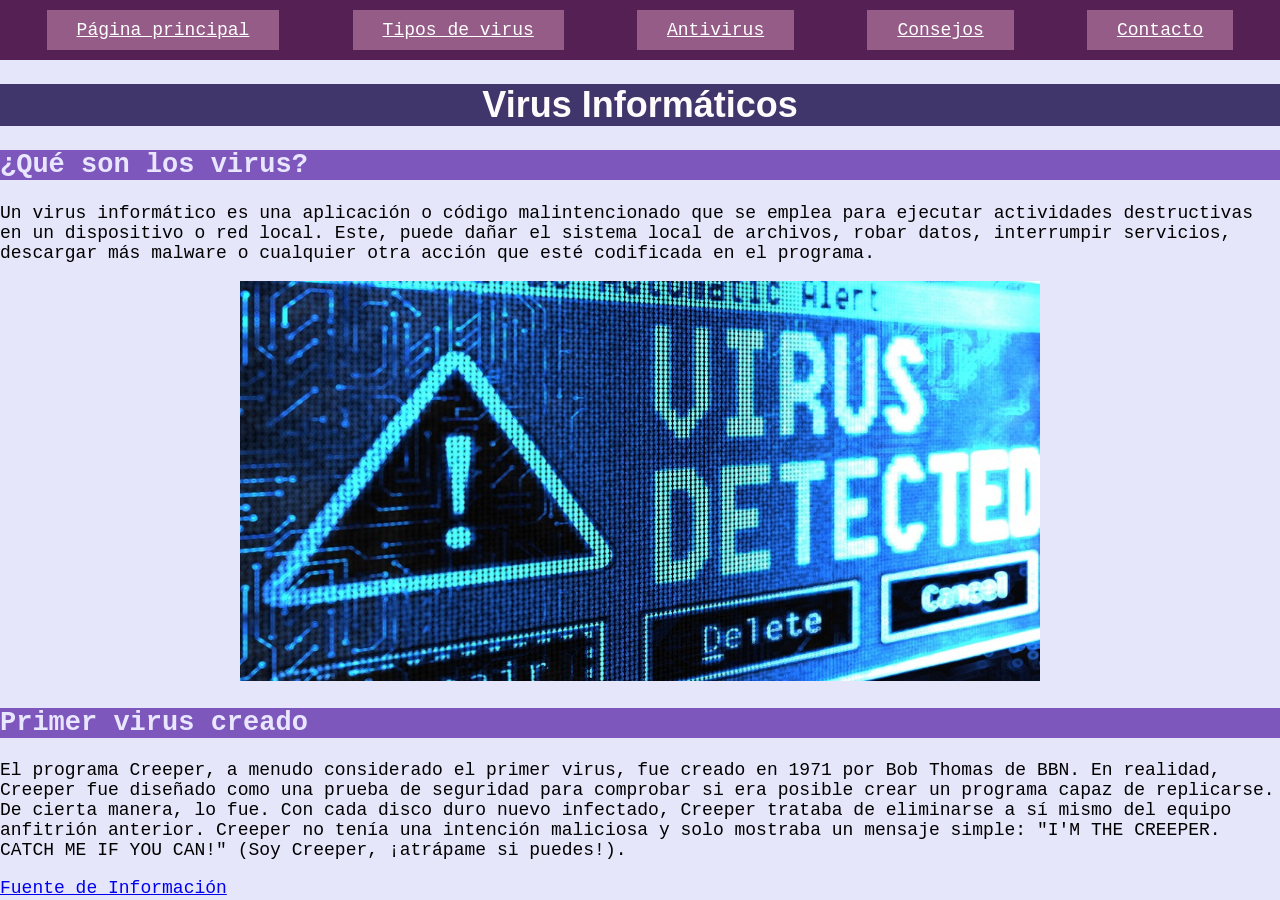
<file: index.html>
<!DOCTYPE html>
<html lang="en">
<head>
    <meta charset="UTF-8">
    <meta http-equiv="X-UA-Compatible" content="IE=edge">
    <meta name="viewport" content="width=device-width, initial-scale=1.0">
    <title>Virus Informáticos</title>
    <link rel="stylesheet" href="estilos.css">
    <style>
        h1{color: rgb(255, 250, 251);}
        h2{color: rgb(233, 230, 255);}
    </style>

</head>
<body>
    
    <nav>
        <a href="index.html" class="nav-enlace">Página principal</a>
        <a href="pagina2.html" class="nav-enlace">Tipos de virus</a>
        <a href="página3.html" class="nav-enlace">Antivirus</a>
        <a href="página4.html" class="nav-enlace">Consejos</a>
        <a href="página5.html" class="nav-enlace">Contacto</a>
    </nav>


    <h1 style="background-color:rgb(65, 54, 107);"><center>Virus Informáticos</center></h1>
    <p><h2 style="background-color:#7e57bd;">¿Qué son los virus?</h2></p>
    <div>

        <p>
            Un virus informático es una aplicación o código malintencionado que se emplea para ejecutar actividades destructivas en un dispositivo o red local. Este, puede dañar el sistema local de archivos, robar datos, interrumpir servicios, descargar más malware o cualquier otra acción que esté codificada en el programa.
        </p>
        <p><center><img src="virus.jpg" width="800" height="400"></center></p>
       
        
            <h2 style="background-color: #7e57bd;">Primer virus creado</h2>
            <p>El programa Creeper, a menudo considerado el primer virus, fue creado en 1971 por Bob Thomas de BBN. En realidad, Creeper fue diseñado como una prueba de seguridad para comprobar si era posible crear un programa capaz de replicarse. De cierta manera, lo fue. Con cada disco duro nuevo infectado, Creeper trataba de eliminarse a sí mismo del equipo anfitrión anterior. Creeper no tenía una intención maliciosa y solo mostraba un mensaje simple: "I'M THE CREEPER. CATCH ME IF YOU CAN!" (Soy Creeper, ¡atrápame si puedes!).</p>
    
       
        <a href="https://latam.kaspersky.com/resource-center/threats/a-brief-history-of-computer-viruses-and-what-the-future-holds?srsltid=AfmBOopUJEHd1B06jmvAC_T3ngJtnHEy0yNGcgoKGEt2JTDi5s_iaLh1">Fuente de Información</a>
    
    </div>
</body>
</html>
</file>
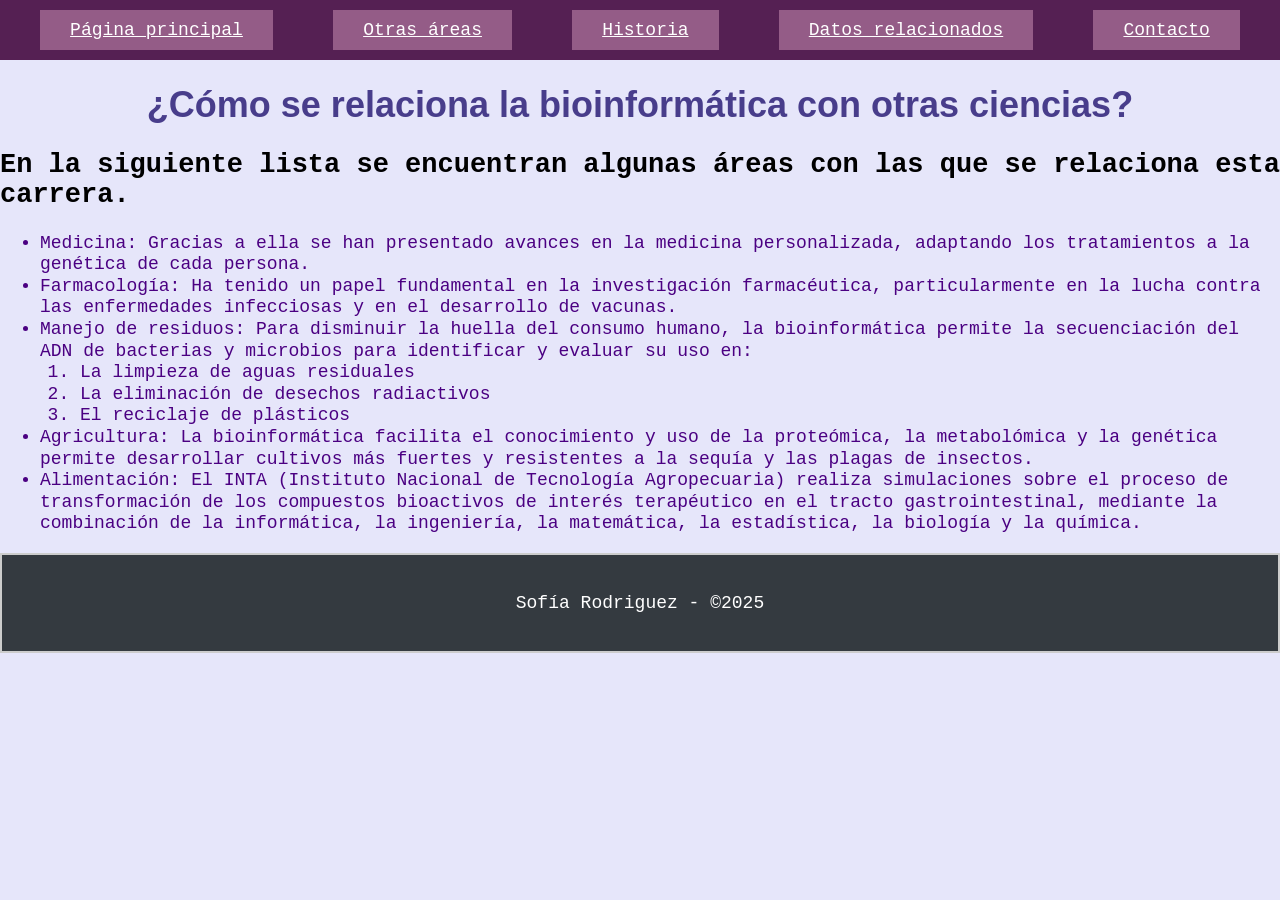
<file: página2.html>
<!DOCTYPE html>
<html lang="en">
<head>
    <meta charset="UTF-8">
    <meta http-equiv="X-UA-Compatible" content="IE=edge">
    <meta name="viewport" content="width=device-width, initial-scale=1.0">
    <title>Bioinformática y otras áreas de estudio</title>
    <link rel="stylesheet" href="estilos.css">
</head>

<body>
    
    <nav>
        <a href="index.html" class="nav-enlace">Página principal</a>
    <a href="página2.html" class="nav-enlace">Otras áreas</a>
    <a href="página3.html" class="nav-enlace">Historia</a>
    <a href="página4.html" class="nav-enlace">Datos relacionados</a>
    <a href="página5.html" class="nav-enlace">Contacto</a>
    </nav>

    <h1>¿Cómo se relaciona la bioinformática con otras ciencias?</h1>
    <h2>En la siguiente lista se encuentran algunas áreas con las que se relaciona esta carrera.</h2>
    <ul>
        <li>Medicina: Gracias a ella se han presentado avances en la medicina personalizada, adaptando los tratamientos a la genética de cada persona.</li>

        <li>Farmacología: Ha tenido un papel fundamental en la investigación farmacéutica, particularmente en la lucha contra las enfermedades infecciosas y en el desarrollo de vacunas.</li>

        <li>Manejo de residuos: Para disminuir la huella del consumo humano, la bioinformática permite la secuenciación del ADN de bacterias y microbios para identificar y evaluar su uso en: 
            
            <ol>
                <li>La limpieza de aguas residuales</li>
                <li>La eliminación de desechos radiactivos</li>
                <li>El reciclaje de plásticos</li>
            </ol>
            
        </li>

        <li>Agricultura: La bioinformática facilita el conocimiento y uso de la proteómica, la metabolómica y la genética permite desarrollar cultivos más fuertes y resistentes a la sequía y las plagas de insectos.</li>

        <li>Alimentación: El INTA (Instituto Nacional de Tecnología Agropecuaria) realiza simulaciones sobre el proceso de transformación de los compuestos bioactivos de interés terapéutico en el tracto gastrointestinal, mediante la combinación de la informática, la ingeniería, la matemática, la estadística, la biología y la química.</li>


    </ul>
    <footer>
        <p>Sofía Rodriguez - &copy;2025</p>
    </footer>
</body>
</html>
</file>
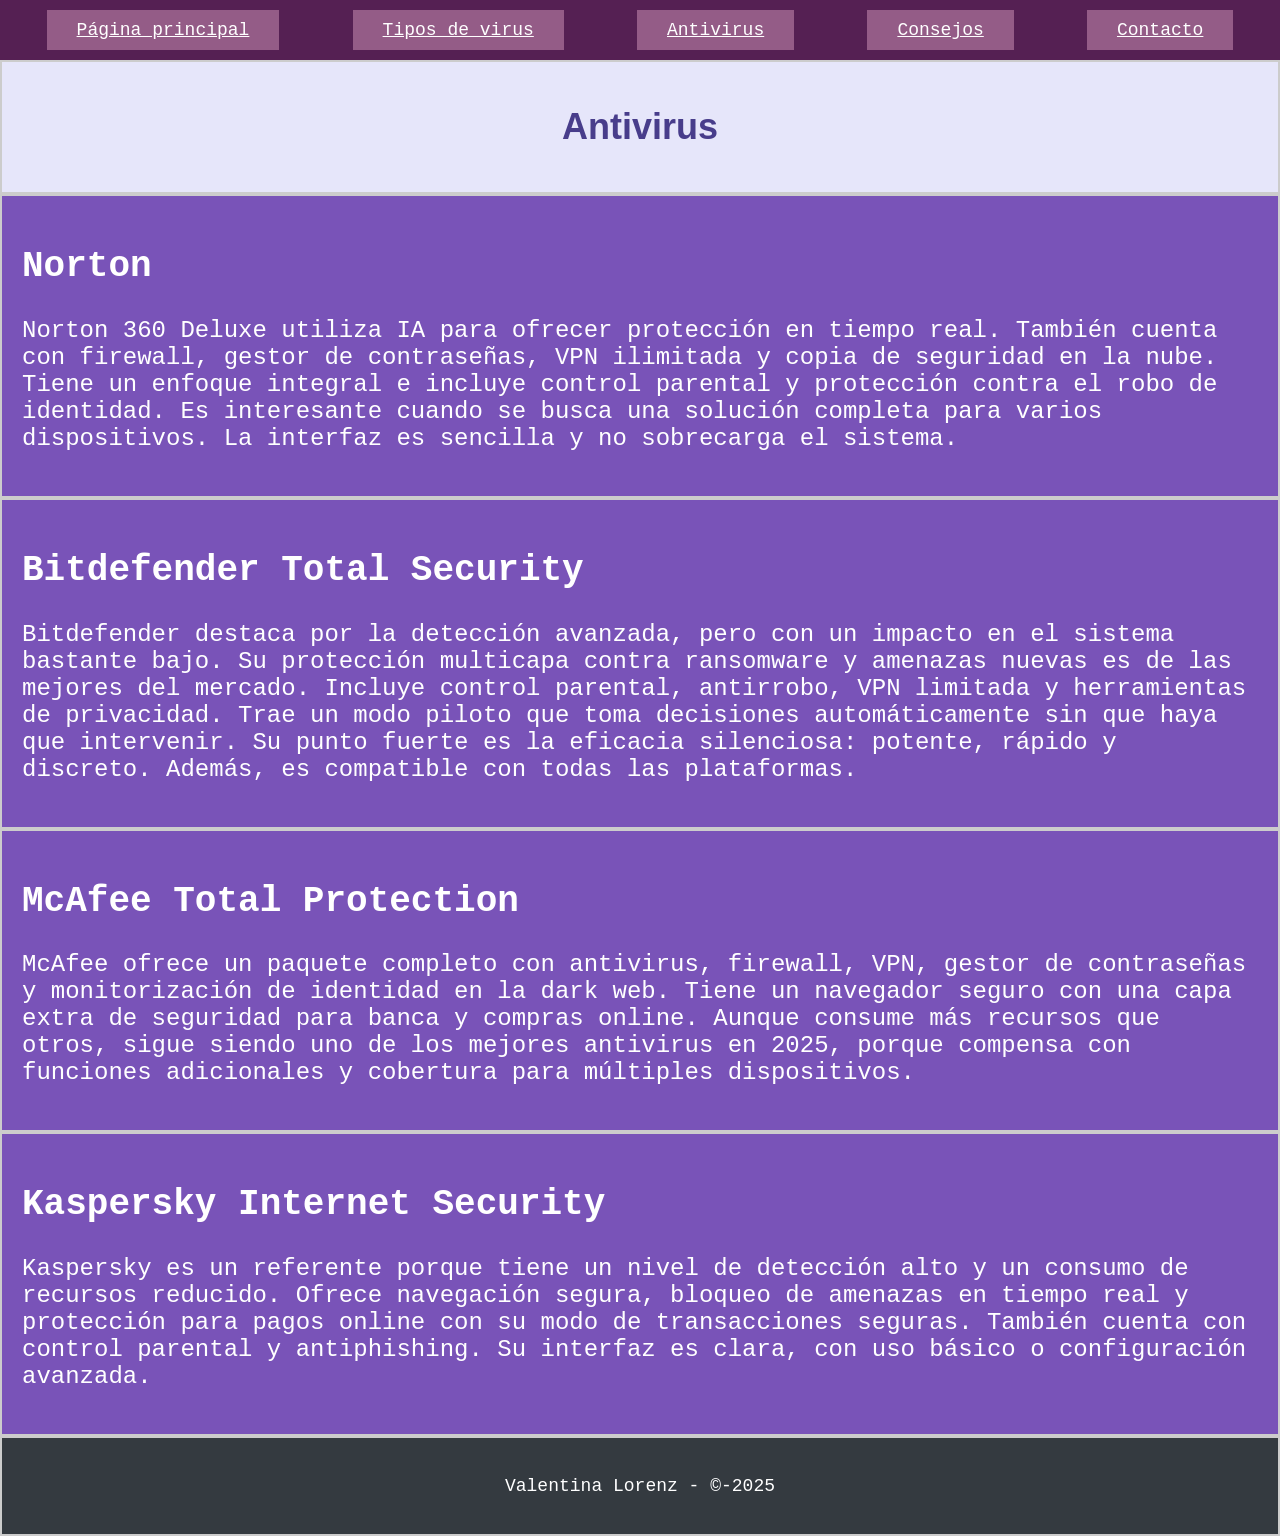
<file: página3.html>
<!DOCTYPE html>
<html lang="en">
<head>
    <meta charset="UTF-8">
    <meta http-equiv="X-UA-Compatible" content="IE=edge">
    <meta name="viewport" content="width=device-width, initial-scale=1.0">
    <title>Antivirus</title>
    <link rel="stylesheet" href="estilos.css">
</head>
<body>

    <nav>
        <a href="index.html" class="nav-enlace">Página principal</a>
        <a href="pagina2.html" class="nav-enlace">Tipos de virus</a>
        <a href="página3.html" class="nav-enlace">Antivirus</a>
        <a href="página4.html" class="nav-enlace">Consejos</a>
        <a href="página5.html" class="nav-enlace">Contacto</a>
    </nav>

    <header>
        <h1>Antivirus</h1>
    </header>
    
    <section>
        <div class="container">
            <div class="columna-izquierda">
                <h2>Norton</h2>
            </div>
            <div class="columna-derecha">
            <p>Norton 360 Deluxe utiliza IA para ofrecer protección en tiempo real. También cuenta con firewall, gestor de contraseñas, VPN ilimitada y copia de seguridad en la nube. Tiene un enfoque integral e incluye control parental y protección contra el robo de identidad. Es interesante cuando se busca una solución completa para varios dispositivos. La interfaz es sencilla y no sobrecarga el sistema.</p>
            </div>
        </div>
    </section>
    <section>
        <div class="container">
            <div class="columna-izquierda">
                <h2>Bitdefender Total Security</h2>
            </div>
            <div class="columna-derecha">
                <p>Bitdefender destaca por la detección avanzada, pero con un impacto en el sistema bastante bajo. Su protección multicapa contra ransomware y amenazas nuevas es de las mejores del mercado. Incluye control parental, antirrobo, VPN limitada y herramientas de privacidad. Trae un modo piloto que toma decisiones automáticamente sin que haya que intervenir. Su punto fuerte es la eficacia silenciosa: potente, rápido y discreto. Además, es compatible con todas las plataformas. </p>
            </div>
        </div>
       
    </section>
    <section>
        <div class="container">
            <div class="columna-izquierda">
                <h2>McAfee Total Protection</h2>
            </div>
            <div class="columna-derecha">
                <p>McAfee ofrece un paquete completo con antivirus, firewall, VPN, gestor de contraseñas y monitorización de identidad en la dark web. Tiene un navegador seguro con una capa extra de seguridad para banca y compras online. Aunque consume más recursos que otros, sigue siendo uno de los mejores antivirus en 2025, porque compensa con funciones adicionales y cobertura para múltiples dispositivos.   </p>
            </div>
        </div>
       
    </section>
    
    <section>
        <div class="container">
            <div class="columna-izquierda">
                <h2>Kaspersky Internet Security</h2>
            </div>
            <div class="columna-derecha">
                <p>Kaspersky es un referente porque tiene un nivel de detección alto y un consumo de recursos reducido. Ofrece navegación segura, bloqueo de amenazas en tiempo real y protección para pagos online con su modo de transacciones seguras. También cuenta con control parental y antiphishing. Su interfaz es clara, con uso básico o configuración avanzada. </p>
            </div>
        </div>
       
    </section>
    
    <footer>
        <p>Valentina Lorenz - &copy;-2025</p>
    </footer>

</body>
</html>
</file>
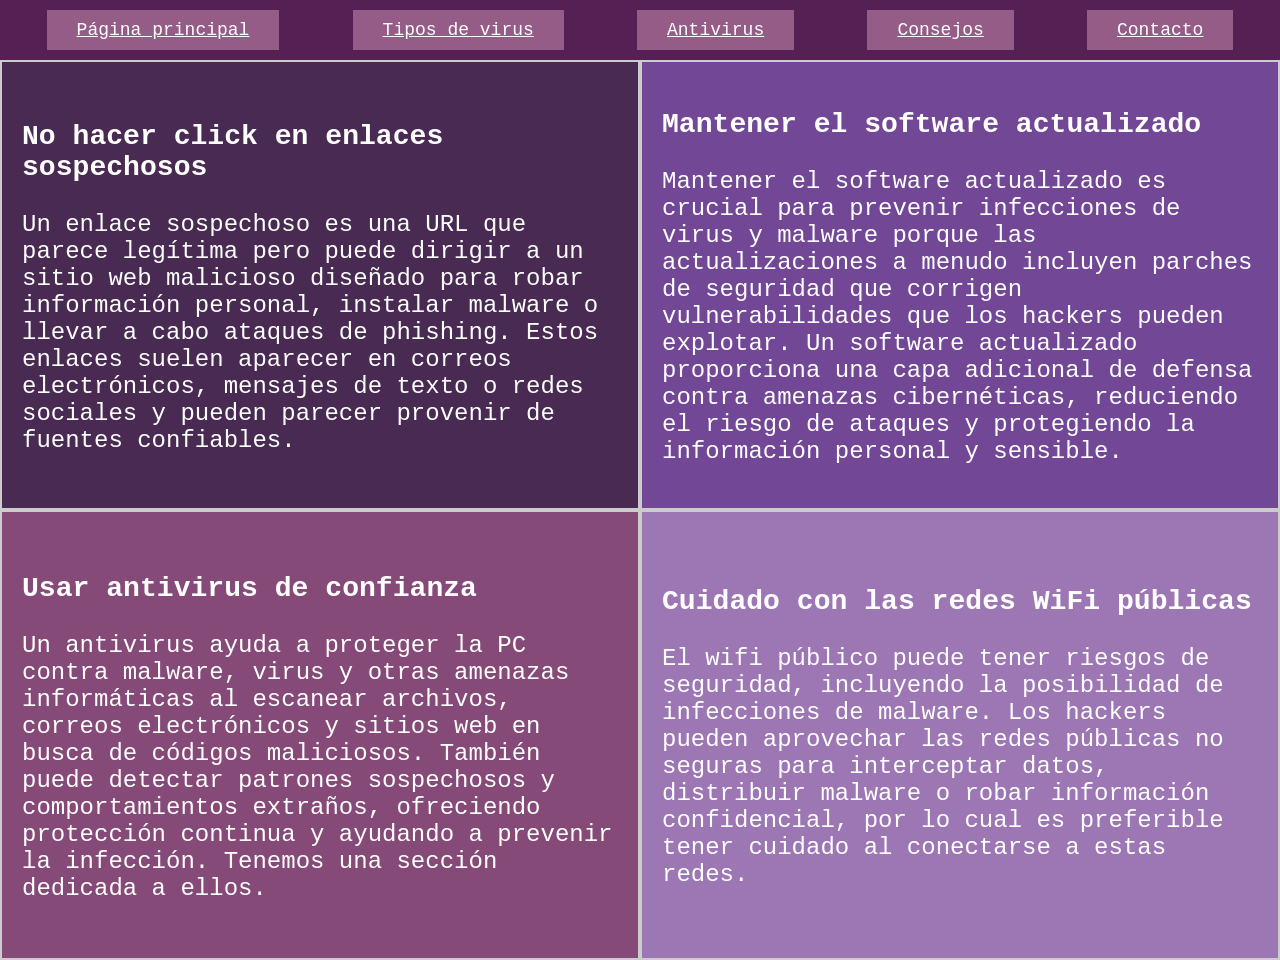
<file: página4.html>
<!DOCTYPE html>
<html lang="en">
<head>
    <meta charset="UTF-8">
    <meta http-equiv="X-UA-Compatible" content="IE=edge">
    <meta name="viewport" content="width=device-width, initial-scale=1.0">
    <title>Consejos para no infectarse con virus</title>
    <link rel="stylesheet" href="estilos.css">
</head>
<body>

    <nav>
        <a href="index.html" class="nav-enlace">Página principal</a>
        <a href="pagina2.html" class="nav-enlace">Tipos de virus</a>
        <a href="página3.html" class="nav-enlace">Antivirus</a>
        <a href="página4.html" class="nav-enlace">Consejos</a>
        <a href="página5.html" class="nav-enlace">Contacto</a>
    </nav>

    <div class="grid">
                   
        <section class="s1">
          <div class="container">
            <div class="columna-izquierda">
            <h3>No hacer click en enlaces sospechosos</h3>
            </div>
            <div class="columna-derecha">
                <p>Un enlace sospechoso es una URL que parece legítima pero puede dirigir a un sitio web malicioso diseñado para robar información personal, instalar malware o llevar a cabo ataques de phishing. Estos enlaces suelen aparecer en correos electrónicos, mensajes de texto o redes sociales y pueden parecer provenir de fuentes confiables. </p>
            </div>
          </div>
        </section>
        <section class="s2">
            <div class="container">
            <div class="columna-izquierda">
            <h3>Mantener el software actualizado</h3>
            </div>
            <div class="columna-derecha">
                <p>Mantener el software actualizado es crucial para prevenir infecciones de virus y malware porque las actualizaciones a menudo incluyen parches de seguridad que corrigen vulnerabilidades que los hackers pueden explotar. Un software actualizado proporciona una capa adicional de defensa contra amenazas cibernéticas, reduciendo el riesgo de ataques y protegiendo la información personal y sensible.  </p>
            </div>
          </div>

        </section>
        <section class="s3">
            <div class="container">
            <div class="columna-izquierda">
            <h3>Usar antivirus de confianza</h3>
            </div>
            <div class="columna-derecha">
                <p>Un antivirus ayuda a proteger la PC contra malware, virus y otras amenazas informáticas al escanear archivos, correos electrónicos y sitios web en busca de códigos maliciosos. También puede detectar patrones sospechosos y comportamientos extraños, ofreciendo protección continua y ayudando a prevenir la infección. Tenemos una sección dedicada a ellos. </p>
            </div>
          </div>
        </section>
        <section class="s4">
            <div class="container">
            <div class="columna-izquierda">
            <h3>Cuidado con las redes WiFi públicas</h3>
            </div>
            <div class="columna-derecha">
                <p>El wifi público puede tener riesgos de seguridad, incluyendo la posibilidad de infecciones de malware. Los hackers pueden aprovechar las redes públicas no seguras para interceptar datos, distribuir malware o robar información confidencial, por lo cual es preferible tener cuidado al conectarse a estas redes. </p>
            </div>
          </div>
        </section>

</body>
</html>
</file>
<file: estilos.css>
body{
  background-color: lavender;
  padding: 0;
  margin: 0;
  font-family: 'Courier New', Courier, monospace;
  font-size: large;
}
    h1 
    {
      font-family: 'Trebuchet MS', 'Lucida Sans Unicode', 'Lucida Grande', 'Lucida Sans', Arial, sans-serif;
      color: darkslateblue;
      background-color: lavender;
      text-align: center;
    }

    h2
    {font-family: 'Courier New', Courier, monospace;}

    ul {
      color: midnightblue;
    }

    li {
      color: indigo;
      font-family:'Courier New', Courier, monospace;
      line-height: 120%;
      font-size: large;
    }
  .nav-enlace {
      background-color: #945c87;
      color: #fff;
      padding: 10px 30px;
  }
  
  .nav-enlace:hover {
      background-color: #d495d1;
  }
  
  nav {
      background-color: rgb(85, 32, 83);
      padding: 10px;
      display: flex;
      justify-content: space-around;
  }
  header, section, footer {
    padding: 20px;
    color: white;
}
header {
    background-color: lavender;
    border: 2px solid #ccc;
}
section {
    border: 2px solid #ccc;
    background-color: #7953b8;
    min-height: 200px;
}
footer {
    border: 2px solid #ccc;
    background-color: #343a40;
    text-align: center;
}
.grid{
  display: grid;
  grid-template-columns: 1fr 1fr;
  grid-template-rows: 1fr 1fr;
  height: 100vh;
}
section{
  border: 2px solid #ccc;
  padding: 20px;
  box-sizing: border-box;
  display: flex;
  align-items: center;
  justify-content: center;
  font-size: 1.5rem;
}
.s1{  background-color: #482a52;}
.s2{  background-color: #724796;}
.s3{  background-color: #854a78;}
.s4{  background-color: #9c77b4;}
</file>
